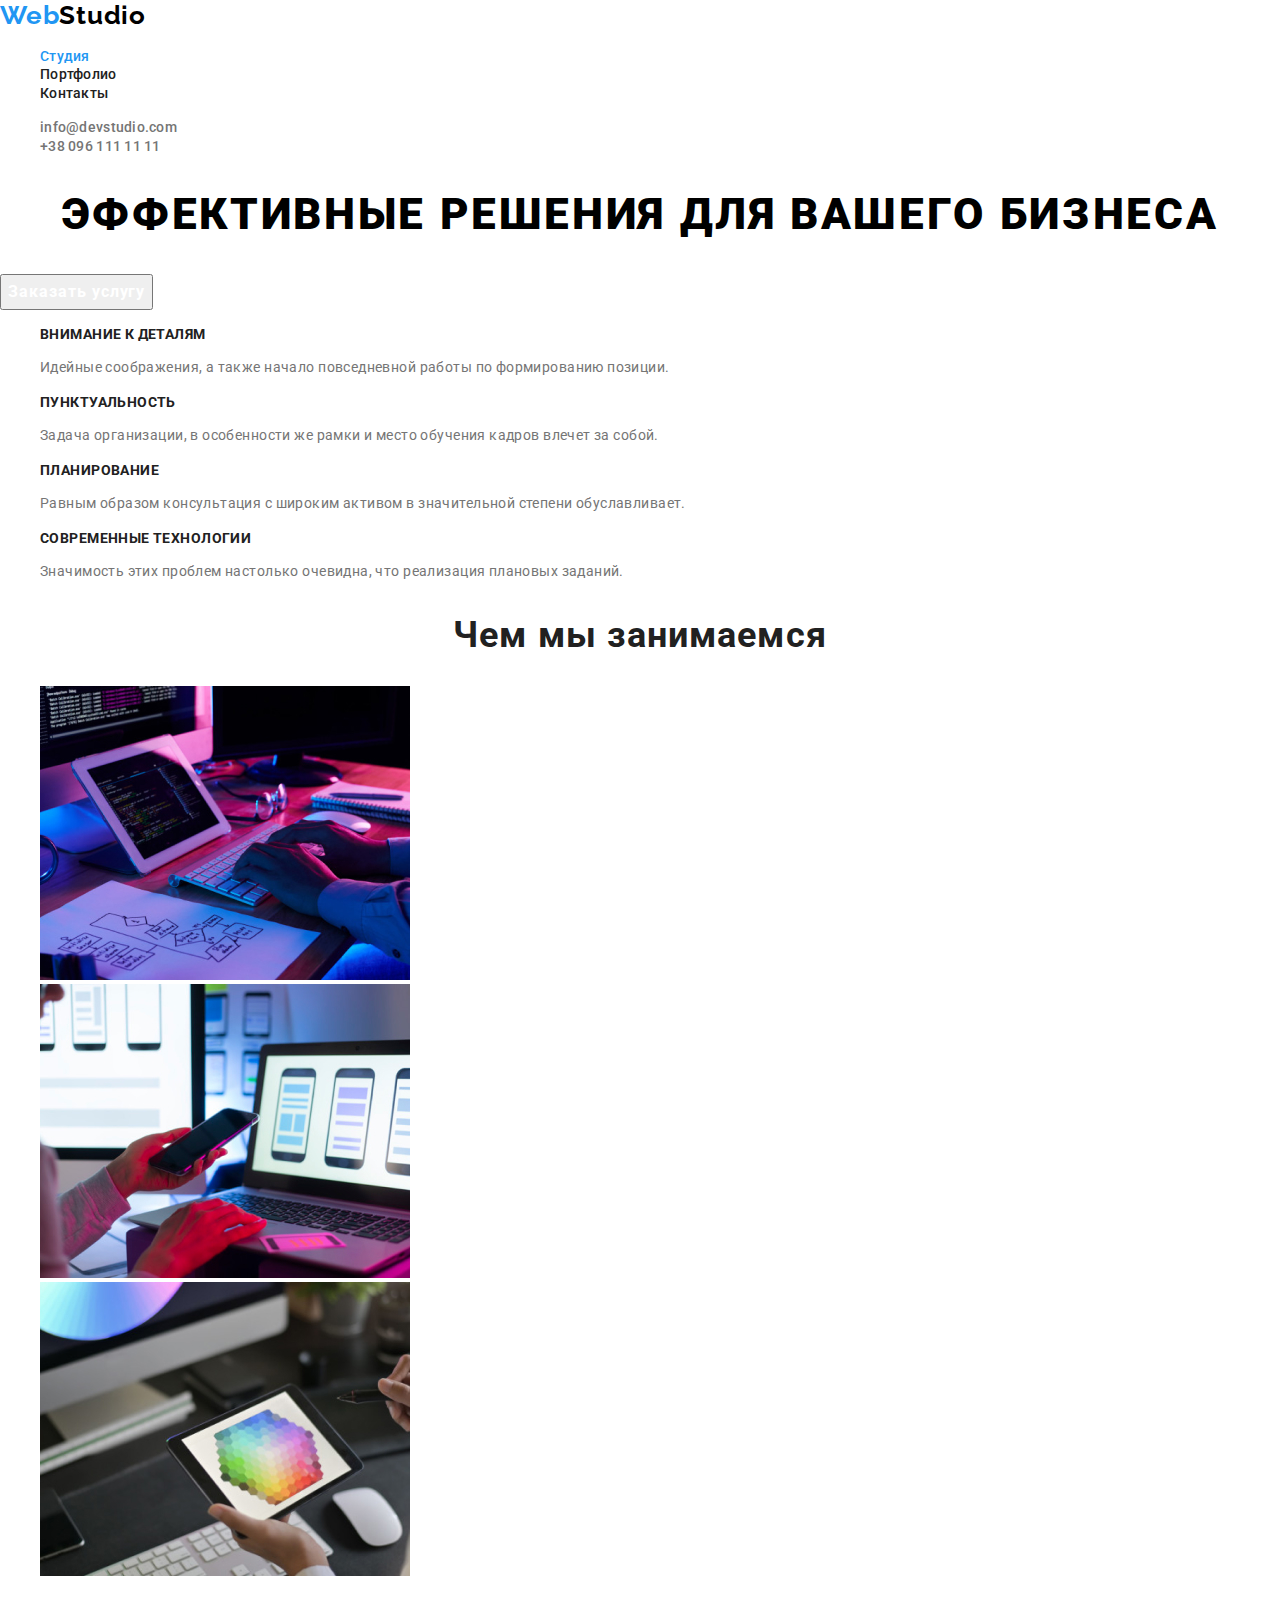
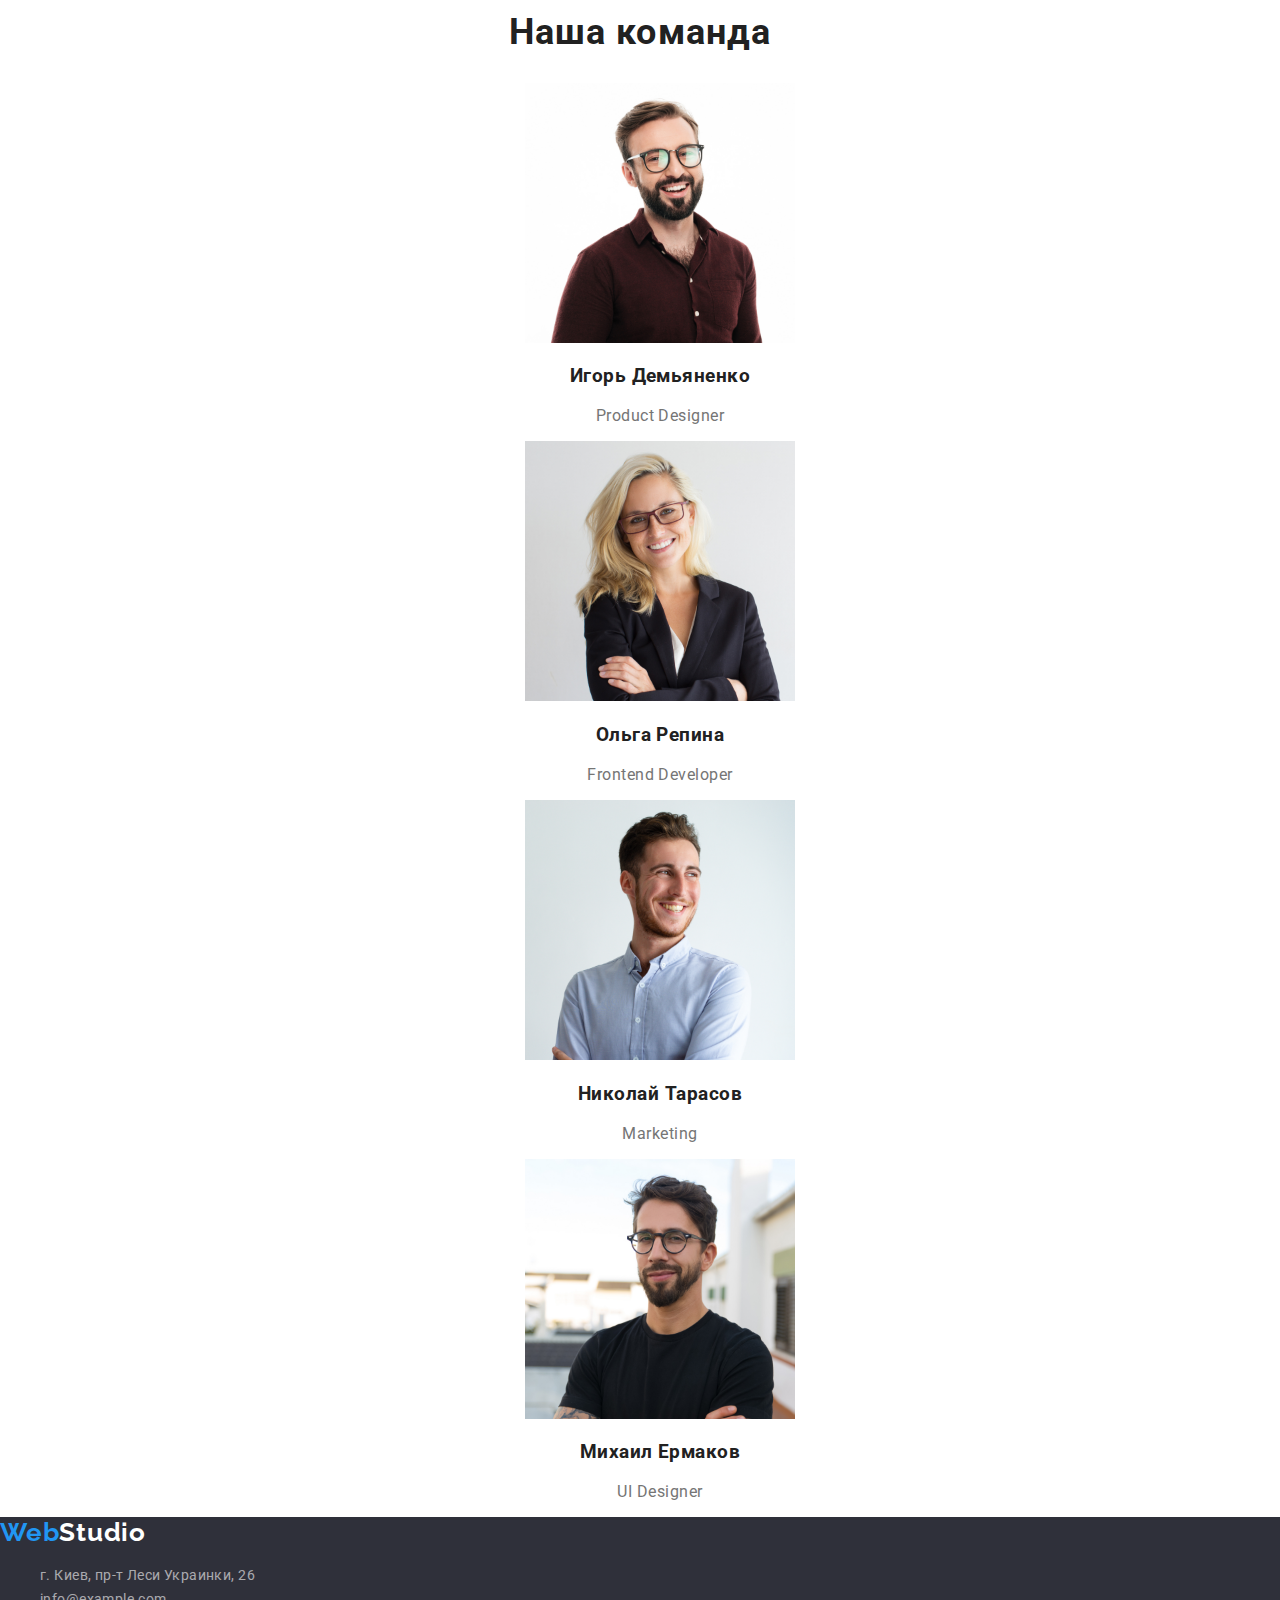
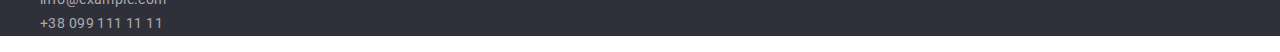
<file: index.html>
<!DOCTYPE html>
<html lang="ru">
  <head>
    <meta charset="UTF-8" />
    <meta name="viewport" content="width=device-width, initial-scale=1.0" />
    <title>Веб Студия</title>
    <link
      rel="stylesheet"
      href="https://cdnjs.cloudflare.com/ajax/libs/modern-normalize/1.0.0/modern-normalize.css"
    />
    <link
      href="https://fonts.googleapis.com/css2?family=Raleway:wght@700&family=Roboto:wght@400;500;700;900&display=swap"
      rel="stylesheet"
    />
    <link rel="stylesheet" href="./css/styles.css" />
  </head>
  <body>
    <!--HEADER-->
    <!-- Можно ли писать заголовок страницы с пробелом?-->
    <header class="header">
      <nav class="navigation">
        <a class="logo link logo-color-light-theme" href="./index.html" lang="en">
          <span class="logo-color">Web</span>Studio</a
        >
        <ul class="navigation-list list">
          <li class="navigation-list-item">
            <a class="navigation-list-link link activ-navigation-tab" href="">Студия</a>
          </li>
          <li class="navigation-list-item">
            <a class="navigation-list-link link" href="./portfolio.html">Портфолио</a>
          </li>
          <li class="navigation-list-item">
            <a class="navigation-list-link link" href="">Контакты</a>
          </li>
        </ul>
      </nav>
      <address class="address">
        <ul class="address-list list">
          <li class="address-list-item">
            <a class="address-list-link link" href="mailto:info@devstudio.com"
              >info@devstudio.com</a
            >
          </li>
          <li class="address-link-item">
            <a class="address-list-link link" href="tel:+380961111111">+38 096 111 11 11</a>
          </li>
        </ul>
      </address>
    </header>
    <main>
      <!--HERO-->
      <div class="hero">
        <h1 class="hero-title">Эффективные решения для вашего бизнеса</h1>
        <button class="modal-btn" type="button">Заказать услугу</button>
      </div>
      <!--ADVANTAGES-->
      <section class="advantages">
        <h2 hidden>Преимущества</h2>
        <ul class="advantages-list list">
          <li class="adventages-list-item">
            <h3 class="adventages-list-title">Внимание к деталям</h3>
            <p class="adventages-list-description">
              Идейные соображения, а также начало повседневной работы по формированию позиции.
            </p>
          </li>
          <li class="adventages-list-item">
            <h3 class="adventages-list-title">Пунктуальность</h3>
            <p class="adventages-list-description">
              Задача организации, в особенности же рамки и место обучения кадров влечет за собой.
            </p>
          </li>
          <li class="adventages-list-item">
            <h3 class="adventages-list-title">Планирование</h3>
            <p class="adventages-list-description">
              Равным образом консультация с широким активом в значительной степени обуславливает.
            </p>
          </li>
          <li class="adventages-list-item">
            <h3 class="adventages-list-title">Современные технологии</h3>
            <p class="adventages-list-description">
              Значимость этих проблем настолько очевидна, что реализация плановых заданий.
            </p>
          </li>
        </ul>
      </section>
      <!--What are we doing-->
      <section class="examples">
        <h2 class="title">Чем мы занимаемся</h2>
        <ul class="examples-list list">
          <li class="examples-list-item">
            <img
              class="examples-list-img"
              src="./images/img1.jpg"
              alt="Создание проекта на бумаге"
              height="294"
              width="370"
            />
          </li>
          <li class="examples-list-item">
            <img
              class="examples-list-img"
              src="./images/img2.jpg"
              alt="Реализация проекта"
              height="294"
              width="370"
            />
          </li>
          <li class="examples-list-item">
            <img
              class="examples-list-img"
              src="./images/img3.jpg"
              alt="Проработка деталей проекта"
              height="294"
              width="370"
            />
          </li>
        </ul>
      </section>
      <!--OUR TEAM-->
      <section class="team">
        <h2 class="title">Наша команда</h2>
        <ul class="team-list list">
          <li class="team-list-item">
            <img
              class="team-list-img"
              src="./images/photo-card1.jpg"
              alt="Фото Игоря Демьяненко"
              width="270"
              height="260"
            />
            <h3 class="team-list-title">Игорь Демьяненко</h3>
            <p class="team-list-description" lang="en">Product Designer</p>
          </li>
          <li class="team-list-item">
            <img
              class="team-list-img"
              src="./images/photo-card2.jpg"
              alt="Фото Ольги Репиной"
              height="260"
              width="270"
            />
            <h3 class="team-list-title">Ольга Репина</h3>
            <p class="team-list-description" lang="en">Frontend Developer</p>
          </li>
          <li class="team-list-item">
            <img
              class="team-list-img"
              src="./images/photo-card3.jpg"
              alt="Фото Николая Тарасова"
              height="260"
              width="270"
            />
            <h3 class="team-list-title">Николай Тарасов</h3>
            <p class="team-list-description" lang="en">Marketing</p>
          </li>
          <li class="team-list-item">
            <img
              class="team-list-img"
              src="./images/photo-card4.jpg"
              alt="Фото Михаила Ермакова"
              height="260"
              width="270"
            />
            <h3 class="team-list-title">Михаил Ермаков</h3>
            <p class="team-list-description" lang="en">UI Designer</p>
          </li>
        </ul>
      </section>
    </main>
    <!--Footer-->
    <footer class="footer">
      <a class="logo link logo-color-dark-theme" href="./index.html" lang="en">
        <span class="logo-color">Web</span>Studio</a
      >
      <address class="address-footer">
        <ul class="address-footer-list list">
          <li class="address-footer-list-item">
            <a
              class="address-footer-link link"
              href="https://goo.gl/maps/AMjvVCBeMiwhVF9F8"
              target="_blank"
              >г. Киев, пр-т Леси Украинки, 26</a
            >
          </li>
          <li class="address-footer-list-item">
            <a class="address-footer-link link" href="mailto:info@example.com">info@example.com</a>
          </li>
          <li class="address-footer-list-item">
            <a class="address-footer-link link" href="tel:+380991111111">+38 099 111 11 11</a>
          </li>
        </ul>
      </address>
    </footer>
  </body>
</html>
</file>
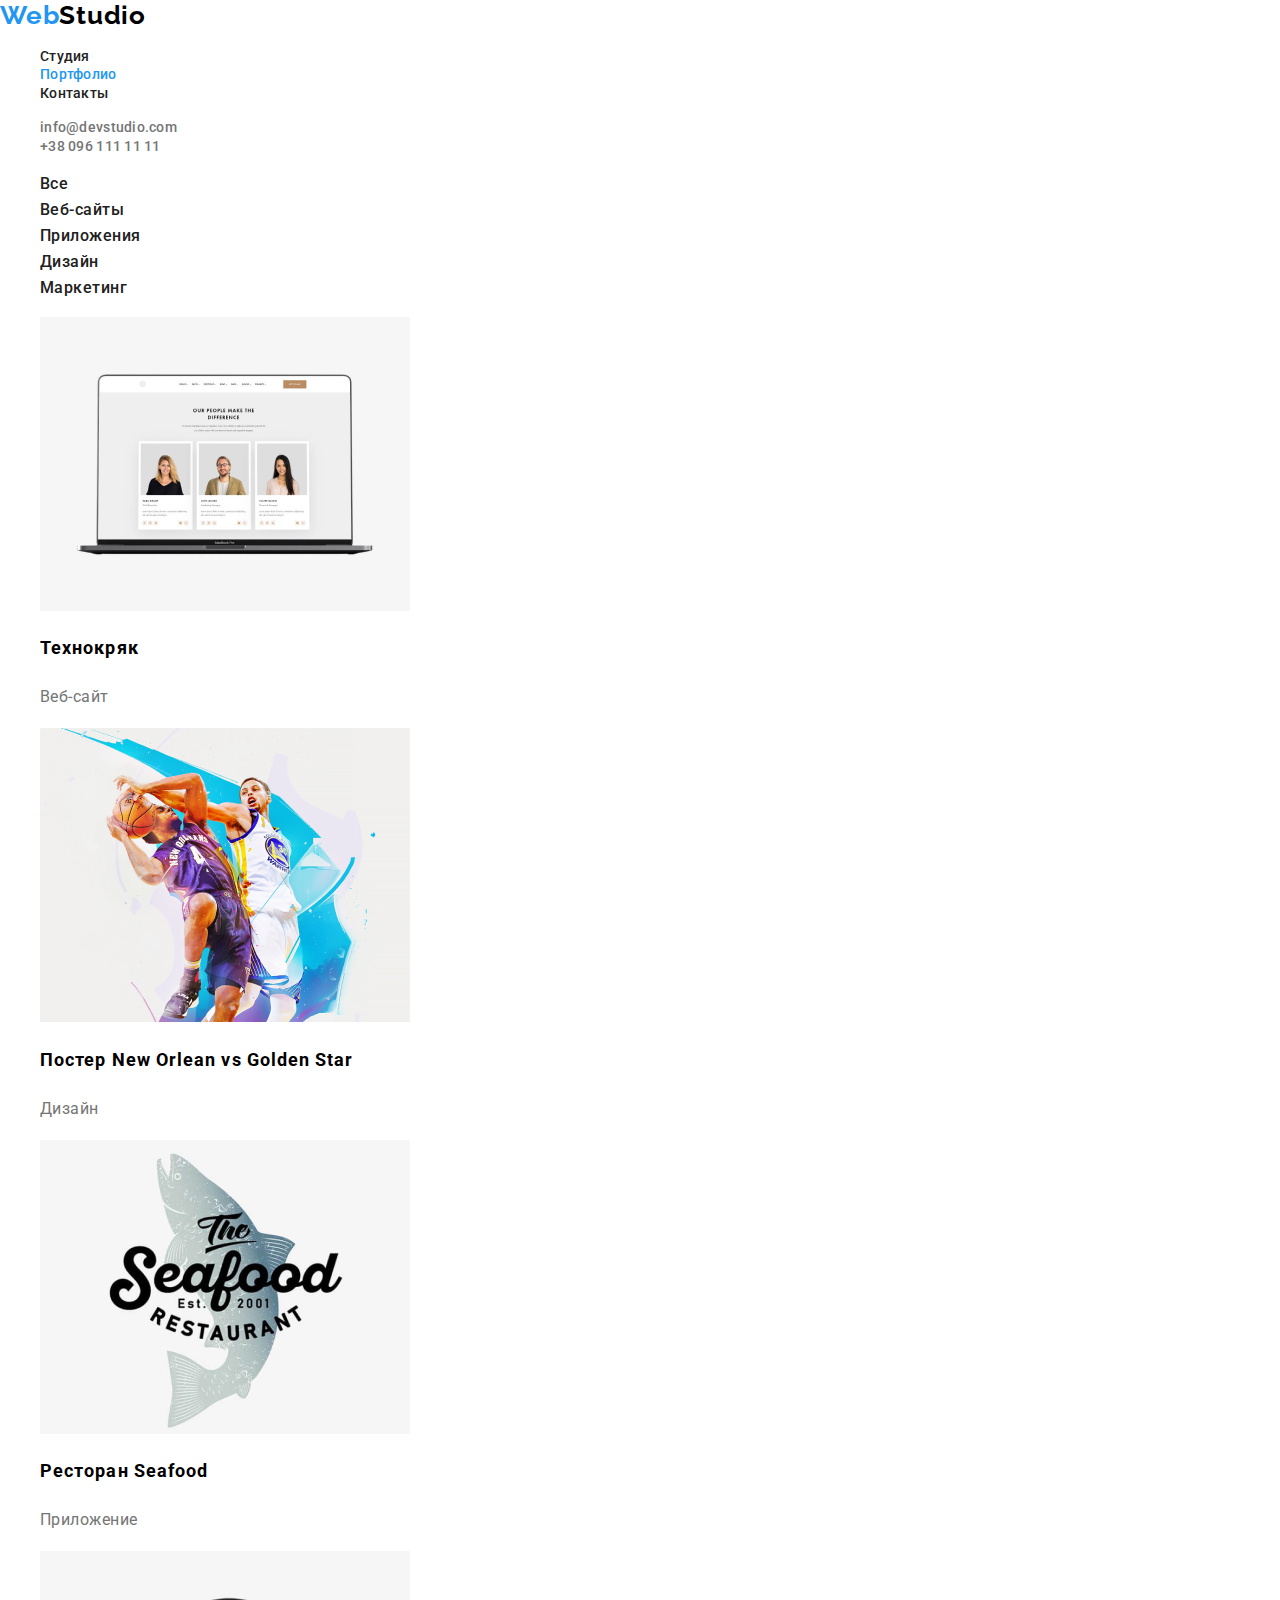
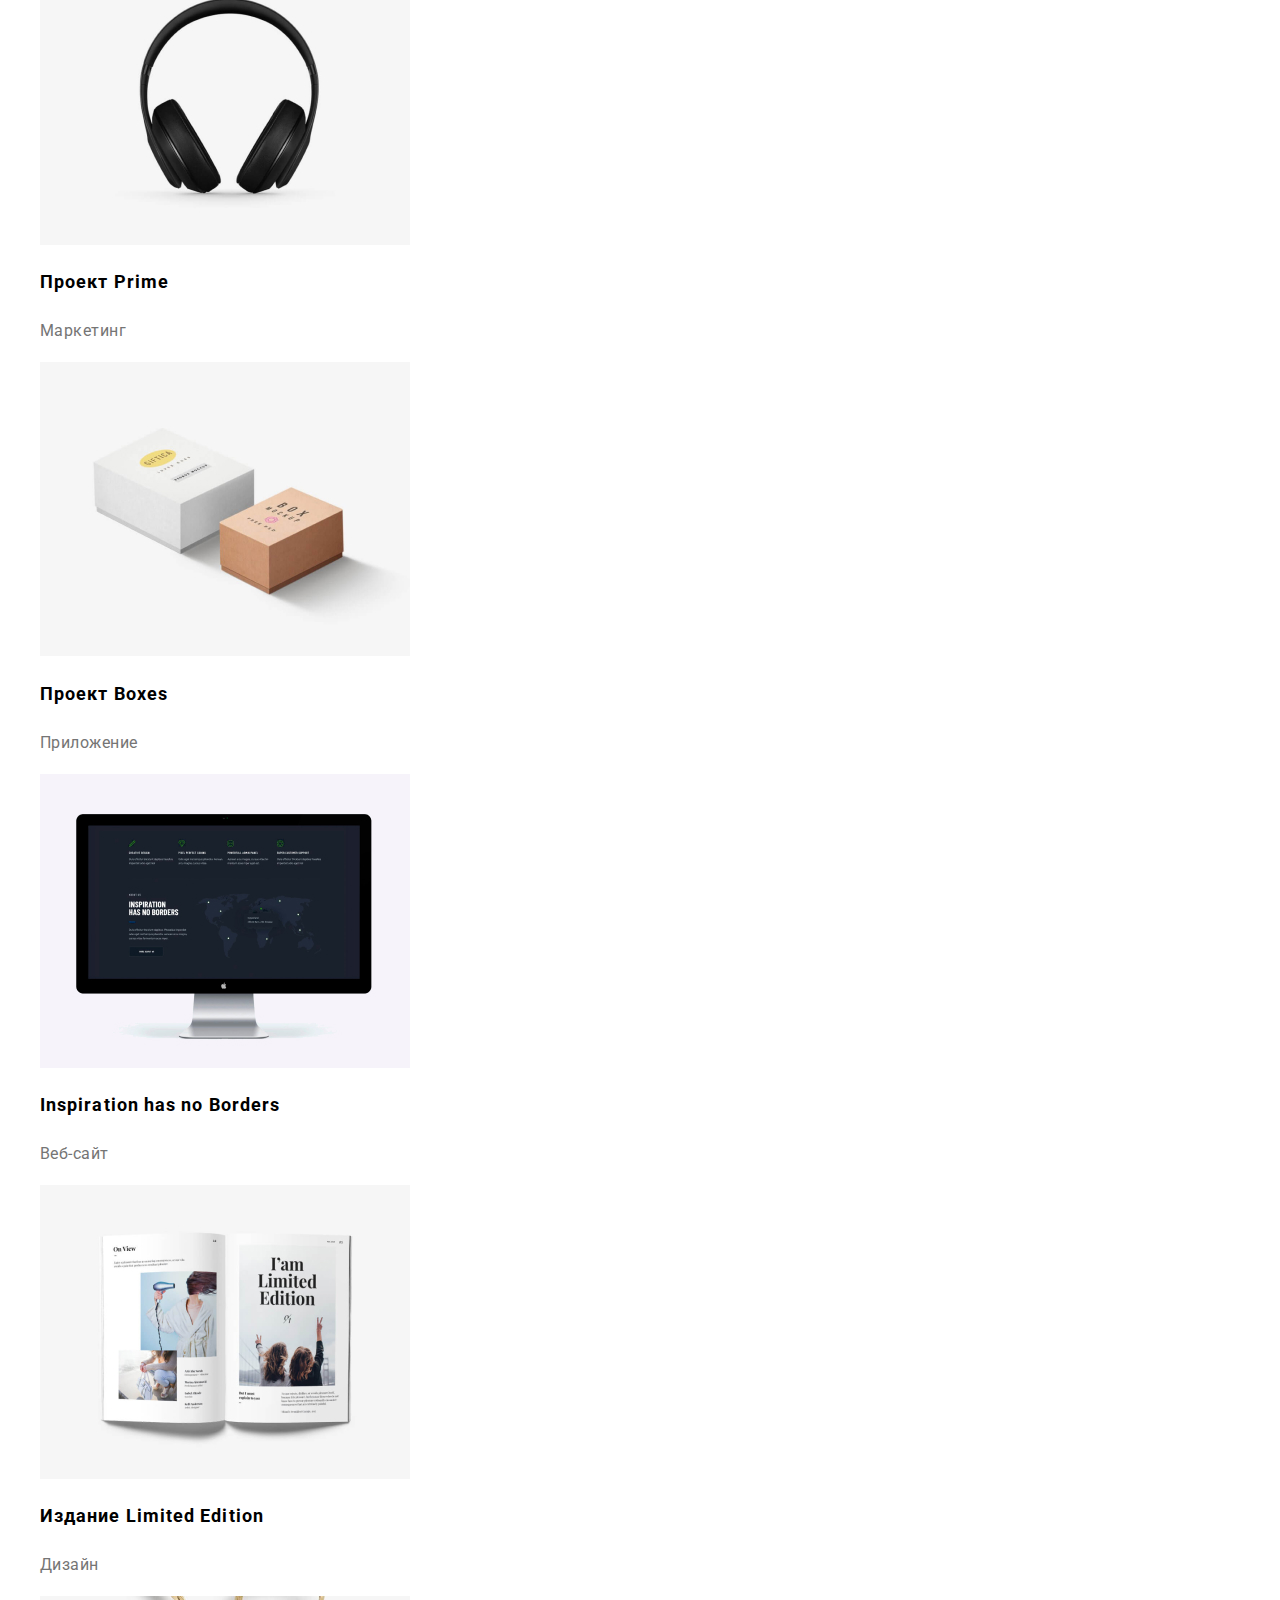
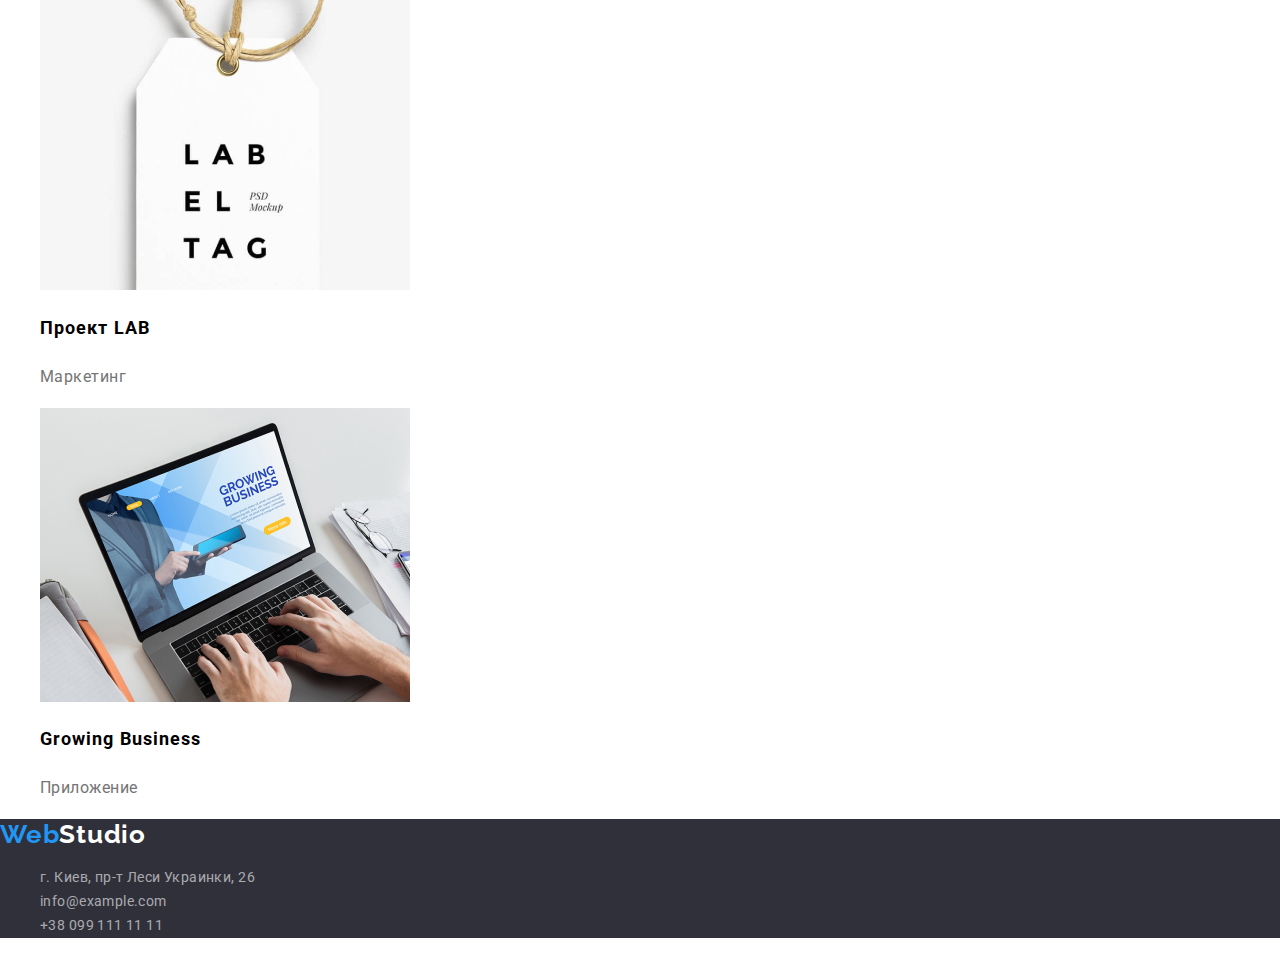
<file: portfolio.html>
<!DOCTYPE html>
<html lang="ru">
  <head>
    <meta charset="UTF-8" />
    <meta name="viewport" content="width=device-width, initial-scale=1.0" />
    <title>Portfolio</title>
    <link
      rel="stylesheet"
      href="https://cdnjs.cloudflare.com/ajax/libs/modern-normalize/1.0.0/modern-normalize.css"
    />
    <link
      href="https://fonts.googleapis.com/css2?family=Raleway:wght@700&family=Roboto:wght@400;500;700&display=swap"
      rel="stylesheet"
    />
    <link rel="stylesheet" href="./css/styles.css" />
  </head>
  <body>
    <!--HEADER-->
    <header class="header">
      <nav class="navigation">
        <a class="logo link logo-color-light-theme" href="./index.html" lang="en">
          <span class="logo-color">Web</span>Studio</a
        >
        <ul class="navigation-list list">
          <li class="navigation-list-item">
            <a class="navigation-list-link link" href="./index.html">Студия</a>
          </li>
          <li class="navigation-list-item">
            <a class="navigation-list-link link activ-navigation-tab" href="./portfolio.html"
              >Портфолио</a
            >
          </li>
          <li class="navigation-list-item">
            <a class="navigation-list-link link" href="">Контакты</a>
          </li>
        </ul>
      </nav>
      <address class="address">
        <ul class="address-list list">
          <li class="address-list-item">
            <a class="address-list-link link" href="mailto:info@devstudio.com"
              >info@devstudio.com</a
            >
          </li>
          <li class="address-link-item">
            <a class="address-list-link link" href="tel:+380961111111">+38 096 111 11 11</a>
          </li>
        </ul>
      </address>
    </header>
    <!--Portfolio-->
    <main class="portfolio">
      <section class="tabs">
        <h2 hidden>Примеры наших работ</h2>
        <nav class="tabs-nav">
          <ul class="tabs-list list">
            <li class="tabs-list-item"><a class="tabs-list-link link" href="">Все</a></li>
            <li class="tabs-list-item"><a class="tabs-list-link link" href="">Веб-сайты</a></li>
            <li class="tabs-list-item"><a class="tabs-list-link link" href="">Приложения</a></li>
            <li class="tabs-list-item"><a class="tabs-list-link link" href="">Дизайн</a></li>
            <li class="tabs-list-item"><a class="tabs-list-link link" href="">Маркетинг</a></li>
          </ul>
        </nav>
      </section>
      <h1 hidden>То, что мы предлагаем</h1>
      <ul class="our-works list">
        <li class="our-works-item">
          <img
            class="our-work-img"
            src="./images/project1.jpg"
            alt="Веб-сайт 'Технокряк'"
            width="370"
            height="294"
          />
          <h2 class="our-work-title">Технокряк</h2>
          <p class="our-work-description">Веб-сайт</p>
        </li>
        <li class="our=works-item">
          <img
            class="our-works-img"
            src="./images/project2.jpg"
            alt="Постер Нового Орелана"
            width="370"
            height="294"
          />
          <h2 class="our-work-title">Постер New Orlean vs Golden Star</h2>
          <p class="our-work-description">Дизайн</p>
        </li>
        <li class="our-works-item">
          <img
            class="our-works-img"
            src="./images/project3.jpg"
            alt="Приложение ресторана"
            width="370"
            height="294"
          />
          <h2 class="our-work-title">Ресторан Seafood</h2>
          <p class="our-work-description">Приложение</p>
        </li>
        <li class="our=works-item">
          <img
            class="our-works-img"
            src="./images/project4.jpg"
            alt="Проект маркетинга"
            width="370"
            height="294"
          />
          <h2 class="our-work-title">Проект Prime</h2>
          <p class="our-work-description">Маркетинг</p>
        </li>
        <li class="our=works-item">
          <img
            class="our-works-img"
            src="./images/project5.jpg"
            alt="Приложения проекта"
            width="370"
            height="294"
          />
          <h2 class="our-work-title">Проект Boxes</h2>
          <p class="our-work-description">Приложение</p>
        </li>
        <li class="our=works-item">
          <img
            class="our-works-img"
            src="./images/project6.jpg"
            alt="Веб-сайт"
            width="370"
            height="294"
          />
          <h2 class="our-work-title">Inspiration has no Borders</h2>
          <p class="our-work-description">Веб-сайт</p>
        </li>
        <li class="our=works-item">
          <img
            class="our-works-img"
            src="./images/project7.jpg"
            alt="Дизайн издания"
            width="370"
            height="294"
          />
          <h2 class="our-work-title">Издание Limited Edition</h2>
          <p class="our-work-description">Дизайн</p>
        </li>
        <li class="our=works-item">
          <img
            class="our-works-img"
            src="./images/project8.jpg"
            alt="Проект маркетинга"
            width="370"
            height="294"
          />
          <h2 class="our-work-title">Проект LAB</h2>
          <p class="our-work-description">Маркетинг</p>
        </li>
        <li class="our=works-item">
          <img
            class="our-works-img"
            src="./images/project9.jpg"
            alt="Приложение для бизнеса"
            width="370"
            height="294"
          />
          <h2 class="our-work-title">Growing Business</h2>
          <p class="our-work-description">Приложение</p>
        </li>
      </ul>
    </main>
    <!--Footer-->
    <footer class="footer">
      <a class="logo link logo-color-dark-theme" href="./index.html" lang="en">
        <span class="logo-color">Web</span>Studio</a
      >
      <address class="address-footer">
        <ul class="address-footer-list list">
          <li class="address-footer-list-item">
            <a
              class="address-footer-link link"
              href="https://goo.gl/maps/AMjvVCBeMiwhVF9F8"
              target="_blank"
              >г. Киев, пр-т Леси Украинки, 26</a
            >
          </li>
          <li class="address-footer-list-item">
            <a class="address-footer-link link" href="mailto:info@example.com">info@example.com</a>
          </li>
          <li class="address-footer-list-item">
            <a class="address-footer-link link" href="tel:+380991111111">+38 099 111 11 11</a>
          </li>
        </ul>
      </address>
    </footer>
  </body>
</html>
</file>
<file: css/styles.css>
:root {
  --accent-color: #2196f3;
  --main-font: "Roboto", sans-serif;
  --secondary-font: "Raleway", sans-serif;
  --title-color: #212121;
  --description-color: #757575;
  --color-logo-dark-theme: #000000;
  --footer-color-link: rgba(255, 255, 255, 0.6);
  --color-modal-btn-address: #ffffff;
  --footer-color: #2f303a;
}
body {
  font-family: var(--main-font);
  font-style: normal;
}
.list {
  list-style: none;
}
.link {
  text-decoration: none;
}
.address {
  font-style: normal;
}
/*================HEADER================== */
.logo {
  font-family: var(--secondary-font);
  font-weight: 700;
  font-size: 26px;
  line-height: 1.192;
  letter-spacing: 0.03em;
}
.logo-color-light-theme,
.logo-color-light-theme:hover,
.logo-color-light-theme:focus {
  color: var(--color-logo-dark-theme);
}
.logo-color-dark-theme,
.logo-color-dark-theme:hover,
.logo-color-dark-theme:focus {
  color: var(--color-modal-btn-address);
}
.logo-color {
  color: var(--accent-color);
}
.navigation-list-link {
  font-weight: 500;
  font-size: 14px;
  line-height: 1.143;
  letter-spacing: 0.02em;
  color: var(--title-color);
}
.address-list-link {
  font-weight: 500;
  font-size: 14px;
  line-height: 1.143;
  letter-spacing: 0.02em;
  color: var(--description-color);
}

.navigation-list-link:hover,
.navigation-list-link:focus {
  color: var(--accent-color);
}

.address-list-link:hover,
.address-list-link:focus {
  color: var(--accent-color);
}
/*================END HEADER================== */

/*================HERO================== */
.hero-title {
  font-weight: 900;
  font-size: 44px;
  line-height: 1.364;
  text-align: center;
  letter-spacing: 0.06em;
  text-transform: uppercase;
}
.modal-btn {
  font-family: var(--main-font);
  font-style: normal;
  font-weight: 700;
  font-size: 16px;
  line-height: 1.875;
  display: flex;
  align-items: center;
  text-align: center;
  letter-spacing: 0.06em;
  color: var(--color-modal-btn-address);
}
/*================END HERO================== */

/*================ADVANTAGES================== */
.adventages-list-title {
  font-family: var(--main-font);
  font-style: normal;
  font-weight: 700;
  font-size: 14px;
  line-height: 1.143;
  letter-spacing: 0.03em;
  text-transform: uppercase;
  color: var(--title-color);
}
.adventages-list-description {
  font-weight: 400;
  font-size: 14px;
  line-height: 1.714;
  letter-spacing: 0.03em;
  color: var(--description-color);
}
/*===============END ADVANTAGES================== */

/*=================OUR TEAM====================== */
.title {
  font-weight: 700;
  font-size: 36px;
  line-height: 1.167;
  text-align: center;
  letter-spacing: 0.03em;
  color: var(--title-color);
}
.team-list-item {
  font-weight: 500;
  font-size: 16px;
  line-height: 1.188;
  text-align: center;
  letter-spacing: 0.03em;
  color: var(--title-color);
}
.team-list-description {
  font-weight: normal;
  font-size: 16px;
  line-height: 1.188;
  text-align: center;
  letter-spacing: 0.03em;
  color: var(--description-color);
}
/*===============END OUR TEAM===================== */

/*=================FOOTER====================== */
.address-footer-link {
  font-family: Roboto;
  font-style: normal;
  font-weight: 400;
  font-size: 14px;
  line-height: 1.714;
  letter-spacing: 0.03em;
  color: var(--footer-color-link);
}
.address-footer-link:hover,
.address-footer-link:focus {
  color: var(--color-modal-btn-address);
}
.footer {
  background-color: var(--footer-color);
}

/*=================END FOOTER====================== */

/*=================PORTFOLIO====================== */
.activ-navigation-tab {
  color: var(--accent-color);
}
.our-work-title {
  font-weight: 700;
  font-size: 18px;
  line-height: 2;
  letter-spacing: 0.06em;
  color: vae(--title-color);
}
.our-work-description {
  font-weight: 400;
  font-size: 16px;
  line-height: 1.875;
  letter-spacing: 0.03em;
  color: var(--description-color);
}
.tabs-list-link {
  font-weight: 500;
  font-size: 16px;
  line-height: 1.625;
  text-align: center;
  letter-spacing: 0.03em;
  color: var(--title-color);
}
.tabs-list-link:hover,
.tabs-link-link:focus {
  color: var(--color-modal-btn-address);
}
/*===============END PORTFOLIO==================== */
</file>
